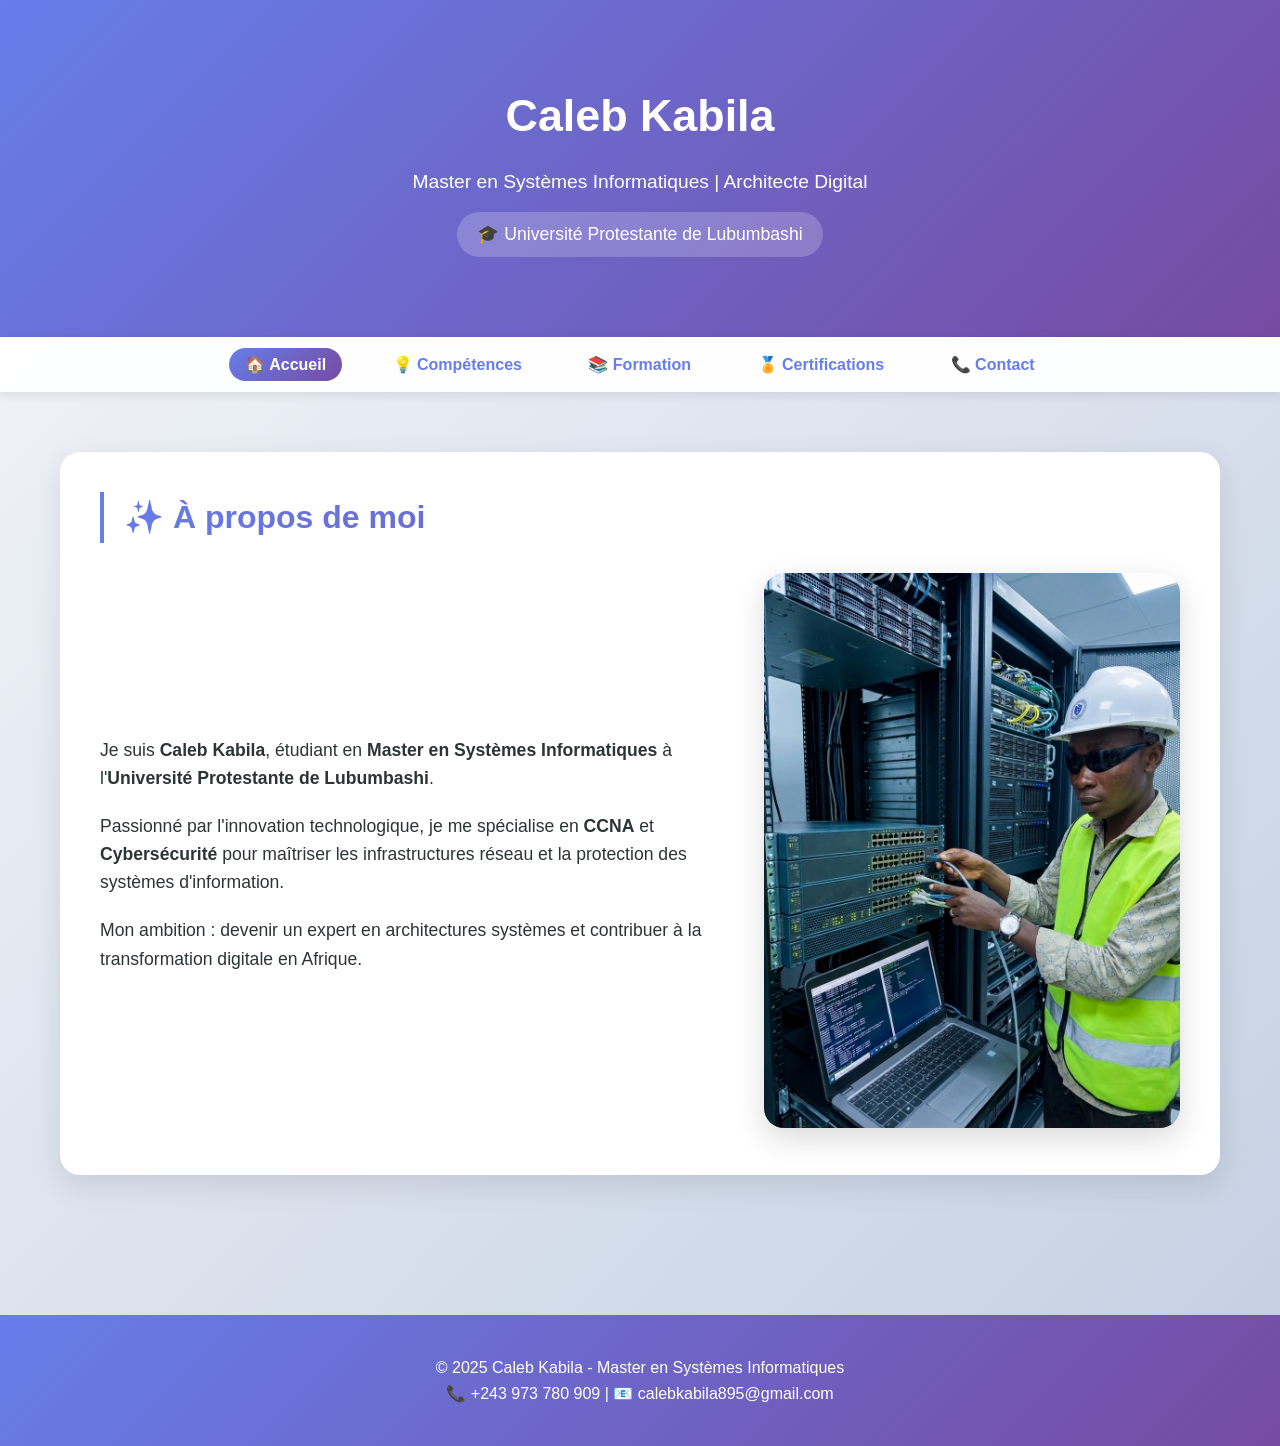
<file: index.html>
<!DOCTYPE html>
<html lang="fr">
<head>
    <meta charset="UTF-8">
    <meta name="viewport" content="width=device-width, initial-scale=1.0">
    <title>Caleb Kabila - Accueil</title>
    <link rel="stylesheet" href="style.css">
</head>
<body>
    <header>
        <h1>Caleb Kabila</h1>
        <div class="title">Master en Systèmes Informatiques | Architecte Digital</div>
        <div class="institution">🎓 Université Protestante de Lubumbashi</div>
    </header>

    <nav>
        <ul>
            <li><a href="index.html" class="active">🏠 Accueil</a></li>
            <li><a href="competences.html">💡 Compétences</a></li>
            <li><a href="formation.html">📚 Formation</a></li>
            <li><a href="certifications.html">🏅 Certifications</a></li>
            <li><a href="contact.html">📞 Contact</a></li>
        </ul>
    </nav>

    <div class="container">
        <section class="section">
            <h2>✨ À propos de moi</h2>
            <div class="content-with-image">
                <div class="content-text">
                    <p>Je suis <strong>Caleb Kabila</strong>, étudiant en <strong>Master en Systèmes Informatiques</strong> à l'<strong>Université Protestante de Lubumbashi</strong>.</p>
                    <p style="margin-top: 20px;">Passionné par l'innovation technologique, je me spécialise en <strong>CCNA</strong> et <strong>Cybersécurité</strong> pour maîtriser les infrastructures réseau et la protection des systèmes d'information.</p>
                    <p style="margin-top: 20px;">Mon ambition : devenir un expert en architectures systèmes et contribuer à la transformation digitale en Afrique.</p>
                </div>
                <div class="content-image">
                    <img src="student.png" alt="Caleb Kabila">
                </div>
            </div>
        </section>
    </div>

    <footer>
        <p>&copy; 2025 Caleb Kabila - Master en Systèmes Informatiques</p>
        <p>📞 +243 973 780 909 | 📧 calebkabila895@gmail.com</p>
    </footer>
</body>
</html>
</file>
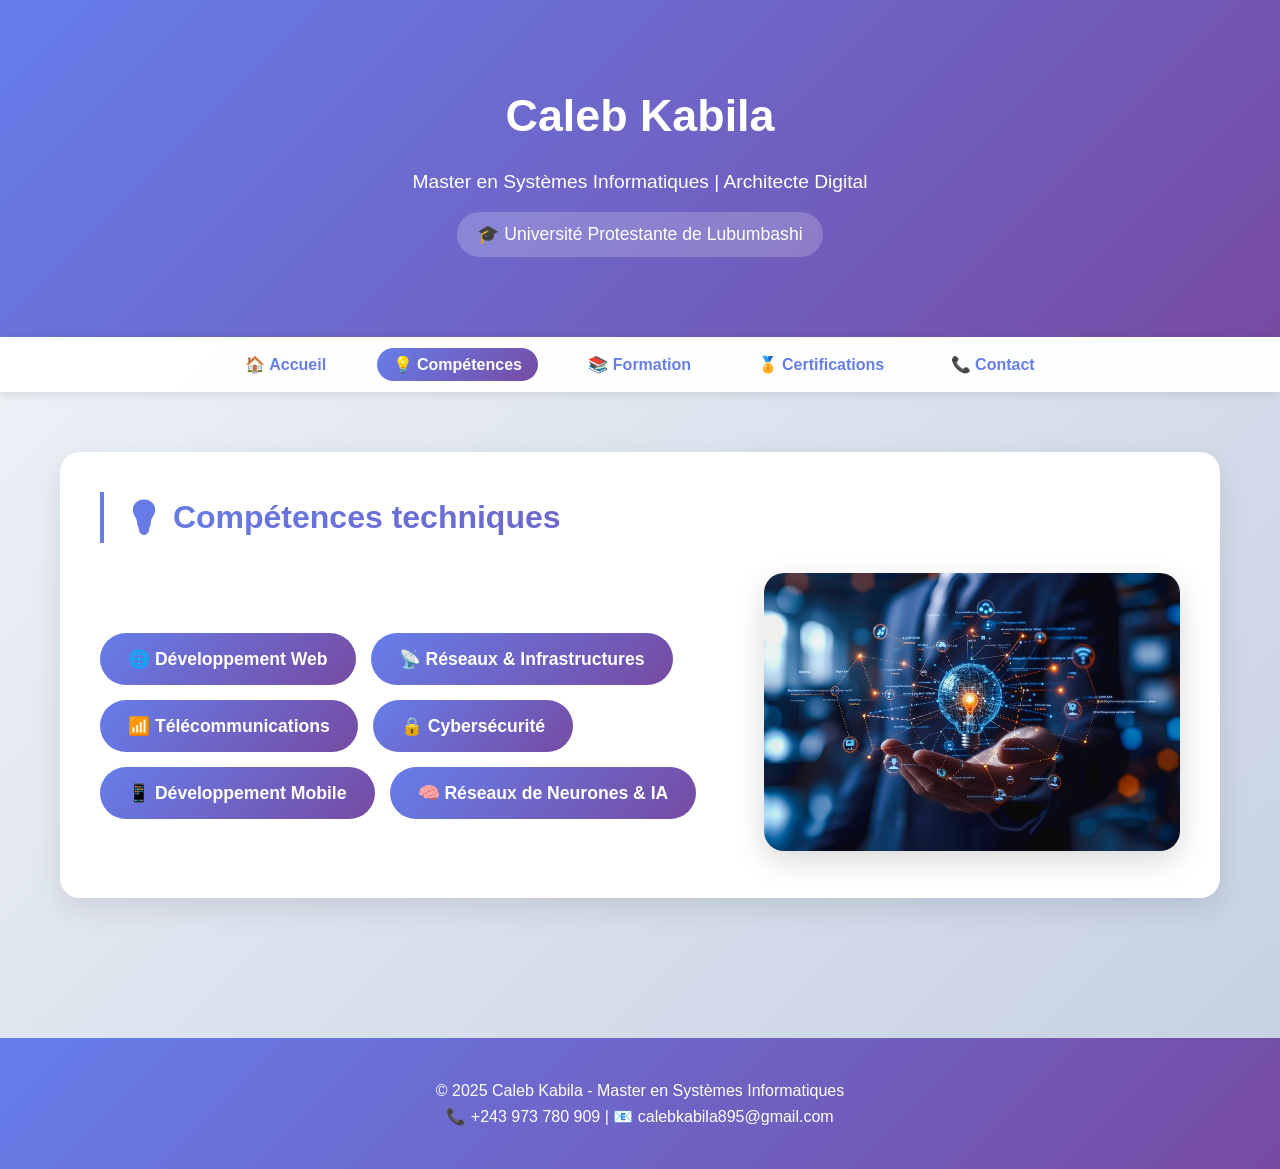
<file: competences.html>
<!DOCTYPE html>
<html lang="fr">
<head>
    <meta charset="UTF-8">
    <meta name="viewport" content="width=device-width, initial-scale=1.0">
    <title>Caleb Kabila - Compétences</title>
    <link rel="stylesheet" href="style.css">
</head>
<body>
    <header>
        <h1>Caleb Kabila</h1>
        <div class="title">Master en Systèmes Informatiques | Architecte Digital</div>
        <div class="institution">🎓 Université Protestante de Lubumbashi</div>
    </header>

    <nav>
        <ul>
            <li><a href="index.html">🏠 Accueil</a></li>
            <li><a href="competences.html" class="active">💡 Compétences</a></li>
            <li><a href="formation.html">📚 Formation</a></li>
            <li><a href="certifications.html">🏅 Certifications</a></li>
            <li><a href="contact.html">📞 Contact</a></li>
        </ul>
    </nav>

    <div class="container">
        <section class="section">
            <h2>💡 Compétences techniques</h2>
            <div class="content-with-image">
                <div class="content-text">
                    <div class="skills-list">
                        <span class="skill-tag">🌐 Développement Web</span>
                        <span class="skill-tag">📡 Réseaux & Infrastructures</span>
                        <span class="skill-tag">📶 Télécommunications</span>
                        <span class="skill-tag">🔒 Cybersécurité</span>
                        <span class="skill-tag">📱 Développement Mobile</span>
                        <span class="skill-tag">🧠 Réseaux de Neurones & IA</span>
                    </div>
                </div>
                <div class="content-image">
                    <img src="neurone.jpg" alt="Réseaux de neurones">
                </div>
            </div>
        </section>
    </div>

    <footer>
        <p>&copy; 2025 Caleb Kabila - Master en Systèmes Informatiques</p>
        <p>📞 +243 973 780 909 | 📧 calebkabila895@gmail.com</p>
    </footer>
</body>
</html>
</file>
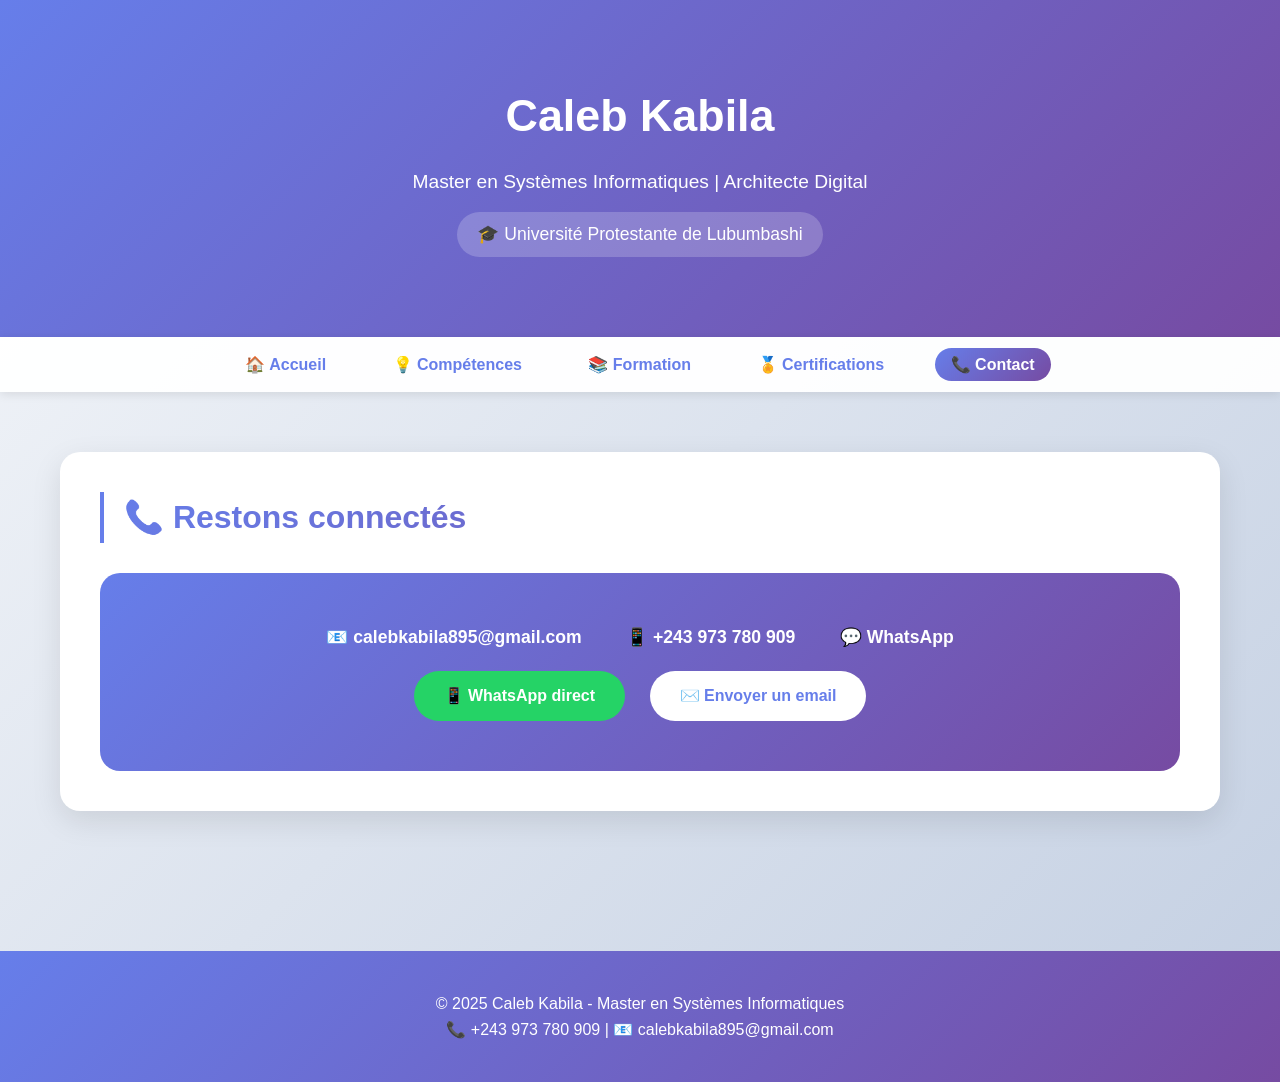
<file: contact.html>
<!DOCTYPE html>
<html lang="fr">
<head>
    <meta charset="UTF-8">
    <meta name="viewport" content="width=device-width, initial-scale=1.0">
    <title>Caleb Kabila - Contact</title>
    <link rel="stylesheet" href="style.css">
</head>
<body>
    <header>
        <h1>Caleb Kabila</h1>
        <div class="title">Master en Systèmes Informatiques | Architecte Digital</div>
        <div class="institution">🎓 Université Protestante de Lubumbashi</div>
    </header>

    <nav>
        <ul>
            <li><a href="index.html">🏠 Accueil</a></li>
            <li><a href="competences.html">💡 Compétences</a></li>
            <li><a href="formation.html">📚 Formation</a></li>
            <li><a href="certifications.html">🏅 Certifications</a></li>
            <li><a href="contact.html" class="active">📞 Contact</a></li>
        </ul>
    </nav>

    <div class="container">
        <section class="section">
            <h2>📞 Restons connectés</h2>
            <div class="contact-card">
                <div class="contact-item">
                    📧 <a href="mailto:calebkabila895@gmail.com">calebkabila895@gmail.com</a>
                </div>
                <div class="contact-item">
                    📱 <a href="tel:+243973780909">+243 973 780 909</a>
                </div>
                <div class="contact-item">
                    💬 <a href="https://wa.me/243973780909" target="_blank">WhatsApp</a>
                </div>
                <div>
                    <a href="https://wa.me/243973780909" class="btn btn-whatsapp" target="_blank">📱 WhatsApp direct</a>
                    <a href="mailto:calebkabila895@gmail.com" class="btn">✉️ Envoyer un email</a>
                </div>
            </div>
        </section>
    </div>

    <footer>
        <p>&copy; 2025 Caleb Kabila - Master en Systèmes Informatiques</p>
        <p>📞 +243 973 780 909 | 📧 calebkabila895@gmail.com</p>
    </footer>
</body>
</html>
</file>
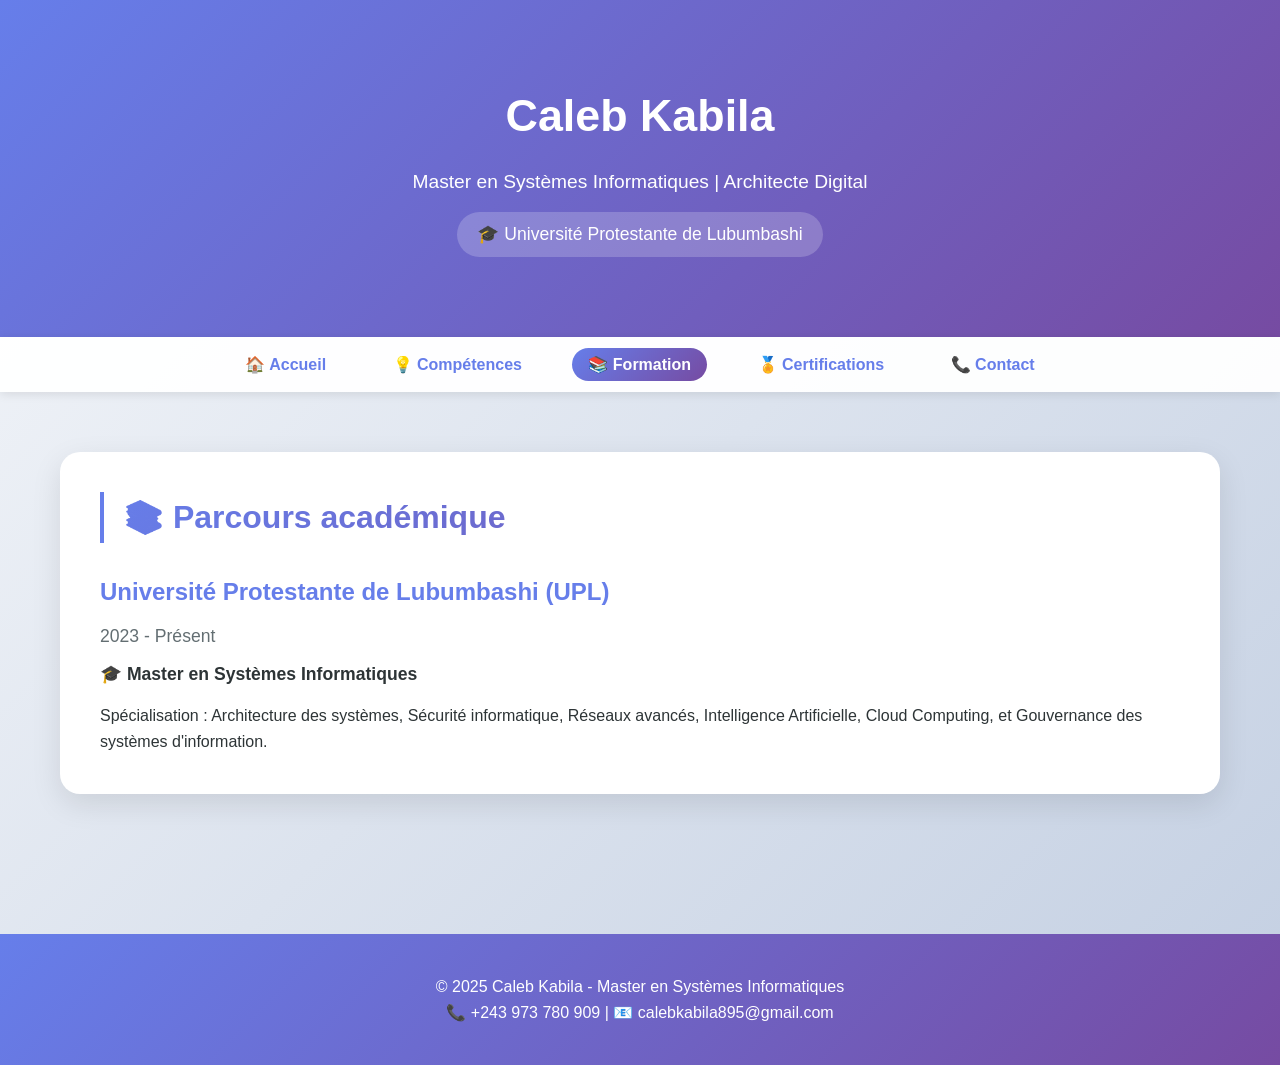
<file: formation.html>
<!DOCTYPE html>
<html lang="fr">
<head>
    <meta charset="UTF-8">
    <meta name="viewport" content="width=device-width, initial-scale=1.0">
    <title>Caleb Kabila - Formation</title>
    <link rel="stylesheet" href="style.css">
</head>
<body>
    <header>
        <h1>Caleb Kabila</h1>
        <div class="title">Master en Systèmes Informatiques | Architecte Digital</div>
        <div class="institution">🎓 Université Protestante de Lubumbashi</div>
    </header>

    <nav>
        <ul>
            <li><a href="index.html">🏠 Accueil</a></li>
            <li><a href="competences.html">💡 Compétences</a></li>
            <li><a href="formation.html" class="active">📚 Formation</a></li>
            <li><a href="certifications.html">🏅 Certifications</a></li>
            <li><a href="contact.html">📞 Contact</a></li>
        </ul>
    </nav>

    <div class="container">
        <section class="section">
            <h2>📚 Parcours académique</h2>
            <div style="margin-top: 20px;">
                <h3 style="color: #667eea; font-size: 1.5em;">Université Protestante de Lubumbashi (UPL)</h3>
                <p style="color: #636e72; font-size: 1.1em; margin: 10px 0;">2023 - Présent</p>
                <p style="font-size: 1.1em;"><strong>🎓 Master en Systèmes Informatiques</strong></p>
                <p style="margin-top: 15px;">Spécialisation : Architecture des systèmes, Sécurité informatique, Réseaux avancés, Intelligence Artificielle, Cloud Computing, et Gouvernance des systèmes d'information.</p>
            </div>
        </section>
    </div>

    <footer>
        <p>&copy; 2025 Caleb Kabila - Master en Systèmes Informatiques</p>
        <p>📞 +243 973 780 909 | 📧 calebkabila895@gmail.com</p>
    </footer>
</body>
</html>
</file>
<file: style.css>
* {
    margin: 0;
    padding: 0;
    box-sizing: border-box;
}

body {
    font-family: 'Poppins', 'Segoe UI', Tahoma, Geneva, Verdana, sans-serif;
    line-height: 1.6;
    color: #2d3436;
    background: linear-gradient(135deg, #f5f7fa 0%, #c3cfe2 100%);
    min-height: 100vh;
}

/* Header */
header {
    background: linear-gradient(135deg, #667eea 0%, #764ba2 100%);
    color: white;
    text-align: center;
    padding: 80px 20px;
    position: relative;
    overflow: hidden;
}

header h1 {
    font-size: 2.8em;
    margin-bottom: 15px;
    position: relative;
    z-index: 1;
}

header .title {
    font-size: 1.2em;
    position: relative;
    z-index: 1;
}

header .institution {
    font-size: 1.1em;
    background: rgba(255,255,255,0.2);
    display: inline-block;
    padding: 8px 20px;
    border-radius: 50px;
    margin-top: 15px;
    position: relative;
    z-index: 1;
}

/* Navigation */
nav {
    background: rgba(255,255,255,0.95);
    padding: 15px 0;
    text-align: center;
    position: sticky;
    top: 0;
    z-index: 1000;
    box-shadow: 0 2px 10px rgba(0,0,0,0.1);
}

nav ul {
    list-style: none;
}

nav ul li {
    display: inline;
    margin: 0 15px;
}

nav ul li a {
    color: #667eea;
    text-decoration: none;
    font-weight: 600;
    padding: 8px 16px;
    border-radius: 25px;
    transition: 0.3s;
}

nav ul li a:hover, nav ul li a.active {
    background: linear-gradient(135deg, #667eea, #764ba2);
    color: white;
}

/* Container */
.container {
    max-width: 1200px;
    margin: auto;
    padding: 60px 20px;
}

/* Sections */
.section {
    background: white;
    border-radius: 20px;
    padding: 40px;
    margin-bottom: 40px;
    box-shadow: 0 10px 30px rgba(0,0,0,0.1);
}

.section h2 {
    background: linear-gradient(135deg, #667eea, #764ba2);
    background-clip: text;
    -webkit-background-clip: text;
    -webkit-text-fill-color: transparent;
    border-left: 4px solid #667eea;
    padding-left: 20px;
    margin-bottom: 30px;
    font-size: 2em;
}

/* Compétences */
.skills-list {
    display: flex;
    flex-wrap: wrap;
    gap: 15px;
    margin-top: 20px;
}

.skill-tag {
    background: linear-gradient(135deg, #667eea, #764ba2);
    padding: 12px 28px;
    border-radius: 50px;
    font-weight: 600;
    color: white;
    transition: 0.3s;
    cursor: pointer;
}

.skill-tag:hover {
    transform: translateY(-3px) scale(1.05);
}

/* Cartes certifications */
.formations-grid {
    display: grid;
    grid-template-columns: repeat(auto-fit, minmax(320px, 1fr));
    gap: 30px;
    margin-top: 20px;
}

.formation-card {
    background: white;
    border-radius: 20px;
    overflow: hidden;
    transition: 0.4s;
    box-shadow: 0 5px 20px rgba(0,0,0,0.08);
}

.formation-card:hover {
    transform: translateY(-10px);
    box-shadow: 0 20px 40px rgba(0,0,0,0.15);
}

.formation-img {
    width: 100%;
    height: 200px;
    overflow: hidden;
    background: linear-gradient(135deg, #667eea, #764ba2);
}

.formation-img img {
    width: 100%;
    height: 100%;
    object-fit: cover;
    transition: transform 0.5s;
}

.formation-card:hover .formation-img img {
    transform: scale(1.1);
}

.formation-info {
    padding: 20px;
}

.formation-info h3 {
    color: #667eea;
    margin-bottom: 10px;
}

.formation-info p {
    color: #636e72;
}

.formation-badge {
    display: inline-block;
    background: linear-gradient(135deg, #667eea, #764ba2);
    color: white;
    padding: 5px 12px;
    border-radius: 20px;
    font-size: 0.8em;
    margin-top: 10px;
}

/* Contact card */
.contact-card {
    background: linear-gradient(135deg, #667eea, #764ba2);
    border-radius: 20px;
    padding: 40px;
    text-align: center;
    color: white;
}

.contact-item {
    display: inline-block;
    margin: 10px 20px;
    font-size: 1.1em;
}

.contact-item a {
    color: white;
    text-decoration: none;
    font-weight: bold;
}

.btn {
    display: inline-block;
    background: white;
    color: #667eea;
    padding: 12px 30px;
    border-radius: 50px;
    text-decoration: none;
    margin: 10px;
    transition: 0.3s;
    font-weight: bold;
}

.btn:hover {
    transform: translateY(-3px);
}

.btn-whatsapp {
    background: #25D366;
    color: white;
}

/* Footer */
footer {
    text-align: center;
    padding: 40px;
    background: linear-gradient(135deg, #667eea, #764ba2);
    color: white;
    margin-top: 40px;
}

/* Contenu avec image */
.content-with-image {
    display: flex;
    flex-wrap: wrap;
    gap: 40px;
    align-items: center;
}

.content-text {
    flex: 1.5;
    font-size: 1.1em;
}

.content-image {
    flex: 1;
    text-align: center;
}

.content-image img {
    max-width: 100%;
    border-radius: 20px;
    box-shadow: 0 10px 30px rgba(0,0,0,0.15);
}

/* Responsive */
@media (max-width: 768px) {
    header h1 {
        font-size: 1.8em;
    }
    nav ul li {
        display: inline-block;
        margin: 5px;
    }
    nav ul li a {
        font-size: 0.9em;
        padding: 5px 10px;
    }
    .content-with-image {
        flex-direction: column;
    }
    .contact-item {
        display: block;
        margin: 10px 0;
    }
    .formations-grid {
        grid-template-columns: 1fr;
    }
}
</file>
